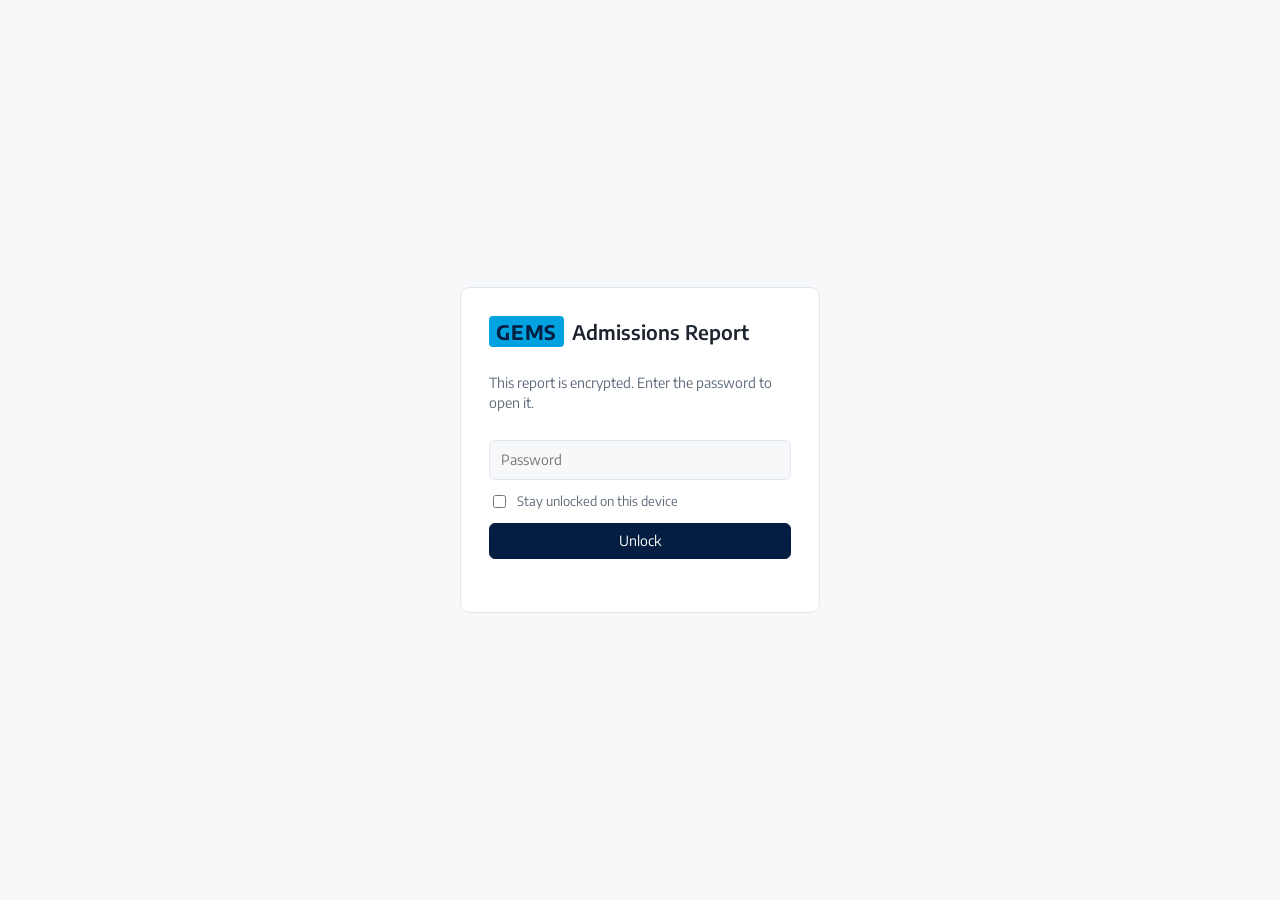
<file: docs/index.html>
<!doctype html>
<html lang="en">
<head>
<meta charset="utf-8">
<meta name="viewport" content="width=device-width, initial-scale=1">
<meta name="robots" content="noindex, nofollow">
<title>GEMS Admissions Report</title>
<link rel="icon" href="favicon.png">
<link rel="preconnect" href="https://fonts.googleapis.com">
<link rel="preconnect" href="https://fonts.gstatic.com" crossorigin>
<link href="https://fonts.googleapis.com/css2?family=Encode+Sans:wght@400;500;600;700&display=swap" rel="stylesheet">
<link rel="stylesheet" href="app.css">
</head>
<body>
<div id="gate" hidden>
  <form id="gateForm" autocomplete="off">
    <div class="brand brand-lg"><span class="mark">GEMS</span><span>Admissions Report</span></div>
    <p class="muted">This report is encrypted. Enter the password to open it.</p>
    <input type="password" id="pw" placeholder="Password" autocomplete="current-password" required>
    <label class="check"><input type="checkbox" id="remember"> Stay unlocked on this device</label>
    <button type="submit" id="unlockBtn" class="btn btn-primary">Unlock</button>
    <div class="err" id="gateErr" role="alert"></div>
  </form>
</div>
<header id="top" hidden>
  <div class="top-inner">
    <a class="brand" href="#/funnel"><span class="mark">GEMS</span><span>Admissions Report</span></a>
    <nav id="nav">
      <a href="#/funnel" data-nav="funnel">Funnel</a>
      <a href="#/productivity" data-nav="productivity">Productivity</a>
      <a href="#/roi" data-nav="roi">Spend &amp; ROI</a>
      <a href="#/school" data-nav="school">School view</a>
      <a href="#/calls" data-nav="calls">Sample calls</a>
    </nav>
    <button class="btn btn-ghost" id="lock">Lock</button>
  </div>
</header>
<div id="filters" hidden></div>
<main id="view" hidden></main>
<script src="app.js"></script>
</body>
</html>
</file>
<file: docs/app.css>
/* GEMS leadership report: GEMS palette (navy #041E42, cyan #00A3E0), Encode Sans, light and dark. */
:root {
  --navy: #041E42; --accent: #00A3E0; --accent-ink: #00739E;
  --bg: #F7F8FA; --surface: #FFFFFF; --subtle: #F1F3F6; --line: #E3E7EC; --ink: #1D2430; --muted: #5F6B7A; --faint: #8A94A3;
  --bar: #2A78C2; --bar-soft: #CFE2F5; --good: #1E7B4F; --warn: #9A6200; --bad: #B4232A;
  --heat-0: #FFFFFF; --heat-1: #0B5CAD;
  color-scheme: light;
}
@media (prefers-color-scheme: dark) {
  :root:not([data-theme="light"]) {
    --bg: #0E141C; --surface: #151D28; --subtle: #1B2532; --line: #273343; --ink: #E6EAF0; --muted: #A3AEBD; --faint: #7D899A;
    --bar: #5AA2E6; --bar-soft: #23384F; --accent-ink: #5CC8F0; --good: #4CC38A; --warn: #E0A84A; --bad: #F07178;
    --heat-0: #151D28; --heat-1: #5AA2E6; color-scheme: dark;
  }
}
:root[data-theme="dark"] {
  --bg: #0E141C; --surface: #151D28; --subtle: #1B2532; --line: #273343; --ink: #E6EAF0; --muted: #A3AEBD; --faint: #7D899A;
  --bar: #5AA2E6; --bar-soft: #23384F; --accent-ink: #5CC8F0; --good: #4CC38A; --warn: #E0A84A; --bad: #F07178;
  --heat-0: #151D28; --heat-1: #5AA2E6; color-scheme: dark;
}
[hidden] { display: none !important; }
* { box-sizing: border-box; }
html, body { margin: 0; background: var(--bg); color: var(--ink); font: 14px/1.45 "Encode Sans", system-ui, sans-serif; }
a { color: var(--accent-ink); }
.muted { color: var(--muted); } .faint { color: var(--faint); }
.brand { display: inline-flex; gap: 8px; align-items: baseline; font-weight: 600; color: #fff; text-decoration: none; font-size: 16px; }
.brand .mark { background: var(--accent); color: var(--navy); padding: 1px 7px; border-radius: 4px; font-weight: 700; letter-spacing: .04em; }
.brand-lg { font-size: 20px; color: var(--ink); }
.btn { font: inherit; border: 1px solid var(--line); background: var(--surface); color: var(--ink); padding: 7px 14px; border-radius: 6px; cursor: pointer; }
.btn-primary { background: var(--navy); color: #fff; border-color: var(--navy); width: 100%; }
.btn-ghost { background: transparent; color: #fff; border-color: rgba(255,255,255,.35); }

#gate { min-height: 100vh; display: grid; place-items: center; padding: 16px; }
#gateForm { background: var(--surface); border: 1px solid var(--line); border-radius: 10px; padding: 28px; width: 100%; max-width: 360px; display: grid; gap: 12px; }
#gateForm input[type=password] { font: inherit; padding: 9px 11px; border: 1px solid var(--line); border-radius: 6px; background: var(--bg); color: var(--ink); }
.check { display: flex; gap: 8px; align-items: center; color: var(--muted); font-size: 13px; }
.err { color: var(--bad); font-size: 13px; min-height: 1em; }

header { background: var(--navy); position: sticky; top: 0; z-index: 5; }
.top-inner { max-width: 1240px; margin: 0 auto; padding: 10px 16px; display: flex; gap: 18px; align-items: center; flex-wrap: wrap; }
#nav { display: flex; gap: 4px; flex: 1; flex-wrap: wrap; }
#nav a { color: rgba(255,255,255,.75); text-decoration: none; padding: 6px 10px; border-radius: 6px; font-weight: 500; }
#nav a.on { color: #fff; background: rgba(255,255,255,.12); }

#filters { max-width: 1240px; margin: 0 auto; padding: 14px 16px 0; display: flex; gap: 10px; flex-wrap: wrap; align-items: end; }
#filters label { display: grid; gap: 3px; font-size: 12px; color: var(--muted); }
#filters input, #filters select { font: inherit; padding: 6px 8px; border: 1px solid var(--line); border-radius: 6px; background: var(--surface); color: var(--ink); min-width: 0; }
#filters .quick { display: flex; gap: 4px; flex-wrap: wrap; }
#filters .quick button { font: inherit; font-size: 12px; padding: 6px 9px; border: 1px solid var(--line); border-radius: 6px; background: var(--surface); color: var(--ink); cursor: pointer; }
#filters .asof { margin-left: auto; font-size: 12px; color: var(--faint); align-self: center; }

main { max-width: 1240px; margin: 0 auto; padding: 16px; display: grid; gap: 16px; }
h1 { font-size: 20px; margin: 0; } h2 { font-size: 15px; margin: 0 0 4px; } h3 { font-size: 13px; margin: 0; }
.sub { color: var(--muted); margin: 2px 0 10px; font-size: 13px; }
.card { background: var(--surface); border: 1px solid var(--line); border-radius: 10px; padding: 16px; min-width: 0; }
.tiles { display: grid; grid-template-columns: repeat(auto-fit, minmax(150px, 1fr)); gap: 12px; }
.tile { background: var(--surface); border: 1px solid var(--line); border-radius: 10px; padding: 14px 16px; }
.tile .k { color: var(--muted); font-size: 12px; font-weight: 500; }
.tile .v { font-size: 28px; font-weight: 600; letter-spacing: -.01em; margin-top: 2px; }
.tile .s { color: var(--faint); font-size: 12px; }
.grid2 { display: grid; grid-template-columns: repeat(auto-fit, minmax(420px, 1fr)); gap: 16px; }
@media (max-width: 520px) { .grid2 { grid-template-columns: 1fr; } }

.tw { overflow-x: auto; }
table { border-collapse: collapse; width: 100%; font-size: 13px; }
th, td { padding: 7px 10px; text-align: right; border-bottom: 1px solid var(--line); white-space: nowrap; font-variant-numeric: tabular-nums; }
th:first-child, td:first-child { text-align: left; position: sticky; left: 0; background: var(--surface); }
th { color: var(--muted); font-weight: 600; font-size: 12px; cursor: pointer; user-select: none; vertical-align: bottom; }
th.sorted::after { content: " ▾"; } th.sorted.asc::after { content: " ▴"; }
tr.total td { font-weight: 600; border-top: 2px solid var(--line); }
td .bar { display: inline-block; height: 8px; border-radius: 0 4px 4px 0; background: var(--bar); vertical-align: middle; margin-right: 6px; }
td.heat { text-align: center; }
.pill { display: inline-block; font-size: 11px; padding: 1px 7px; border-radius: 10px; background: var(--subtle); color: var(--muted); }
.note { font-size: 12px; color: var(--muted); margin-top: 10px; }
.warnbox { border-left: 3px solid var(--warn); padding: 8px 12px; background: var(--subtle); border-radius: 4px; font-size: 13px; }

.funnel { display: grid; gap: 8px; }
.frow { display: grid; grid-template-columns: 150px 1fr 120px; gap: 12px; align-items: center; }
.frow .track { background: var(--subtle); border-radius: 4px; height: 26px; }
.frow .fill { background: var(--bar); height: 100%; border-radius: 0 4px 4px 0; min-width: 2px; }
.frow .n { font-weight: 600; text-align: right; } .frow .n span { color: var(--faint); font-weight: 400; font-size: 12px; margin-left: 6px; }
@media (max-width: 520px) { .frow { grid-template-columns: 100px 1fr 90px; } }

.chart { position: relative; }
.chart svg { display: block; width: 100%; height: auto; }
.chart .tip { position: absolute; pointer-events: none; background: var(--navy); color: #fff; font-size: 12px; padding: 5px 8px; border-radius: 5px; white-space: nowrap; transform: translate(-50%, -110%); }
.axis { fill: var(--faint); font-size: 10px; }
.grid { stroke: var(--line); }

.calls { display: grid; grid-template-columns: repeat(auto-fill, minmax(320px, 1fr)); gap: 12px; }
@media (max-width: 400px) { .calls { grid-template-columns: 1fr; } }
.call h3 { font-size: 14px; }
.call .meta { color: var(--muted); font-size: 12px; margin: 2px 0 8px; }
.call p { margin: 0 0 10px; }
.call audio { width: 100%; }

.pickrow label { display: grid; gap: 4px; font-size: 12px; color: var(--muted); max-width: 520px; }
.bigselect { font: inherit; font-size: 17px; font-weight: 600; padding: 9px 12px; border: 1px solid var(--line); border-radius: 8px; background: var(--surface); color: var(--ink); width: 100%; }
@media (max-width: 640px) {
  .top-inner { gap: 8px; justify-content: space-between; }
  #nav { order: 3; flex: 1 1 100%; flex-wrap: nowrap; overflow-x: auto; }
  #nav a { white-space: nowrap; }
}
.card.ai { border-left: 3px solid var(--accent); }
.card.ai > p { margin: 0 0 8px; max-width: 900px; }
.card.ai h3 { margin: 14px 0 8px; }
.pickrow { display: grid; gap: 6px; }
.chips { display: flex; flex-wrap: wrap; gap: 6px; }
.chip { font: inherit; font-size: 13px; padding: 6px 12px; border: 1px solid var(--line); border-radius: 16px; background: var(--surface); color: var(--ink); cursor: pointer; }
.chip.on { background: var(--bar); border-color: var(--bar); color: #fff; }
.chip.ghost { background: transparent; color: var(--accent-ink); border-style: dashed; }
</file>
